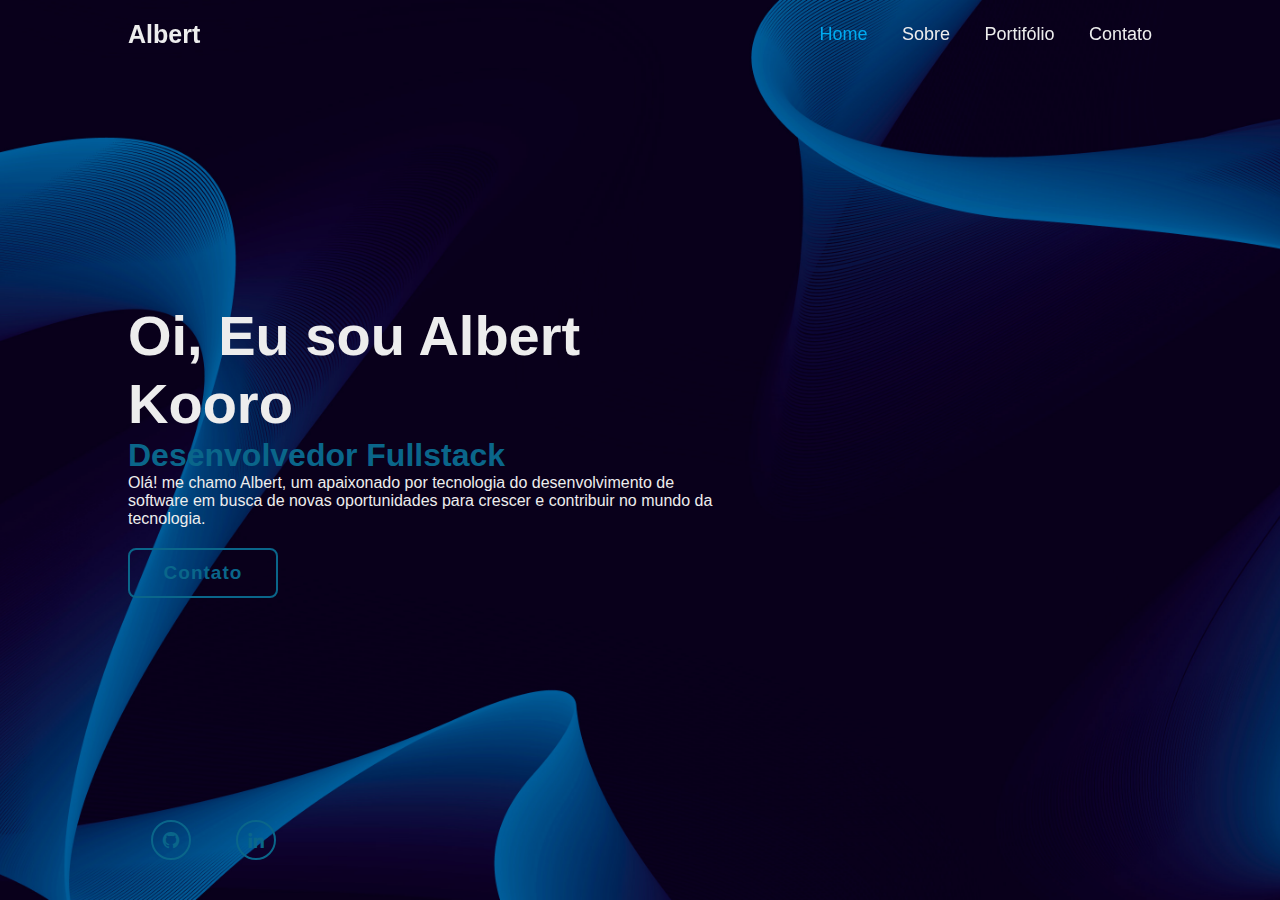
<file: index.html>
<!DOCTYPE html>
<html lang="pt-br">

<head>
    <meta charset="UTF-8">
    <meta name="viewport" content="width=device-width, initial-scale=1.0">
    <link rel="stylesheet" href="/index.css">
    <link rel="preconnect" href="https://fonts.googleapis.com">
    <link rel="preconnect" href="https://fonts.gstatic.com" crossorigin>
    <link href="https://fonts.googleapis.com/css2?family=Inter:wght@100..900&display=swap" rel="stylesheet">
    <link href='https://unpkg.com/boxicons@2.1.4/css/boxicons.min.css' rel='stylesheet'>
    <title>Projeto Portifólio</title>
</head>

<body>

    <header class="header">
        <a href="index.html" class="logo">Albert</a>

        <nav class="navbar">
            <a href="index.html" class="active">Home</a>
            <a href="sobre.html" >Sobre</a>
            <a href="port.html">Portifólio</a>
            <a href="contato.html">Contato</a>
        </nav>
    </header>

    <section class="home">
        <div class="home-content"> 
            <h1>Oi, Eu sou Albert Kooro</h1>
            <h3>Desenvolvedor Fullstack</h3>
            <p>
                Olá! me chamo Albert, um apaixonado por tecnologia do desenvolvimento de software em busca de novas oportunidades para crescer e contribuir no mundo da tecnologia.
            </p>
            <div class="btn-box">
                <a href="contato.html">Contato</a>
            </div>
        </div>

        <div class="home-sci">
            <a href="https://github.com/AlbertKoor"><i class='bx bxl-github' ></i></a>
            <a href="https://www.linkedin.com/in/albert-kooro/"><i class='bx bxl-linkedin'></i></a>
        </div>
    </section>


</body>

</html>
</file>
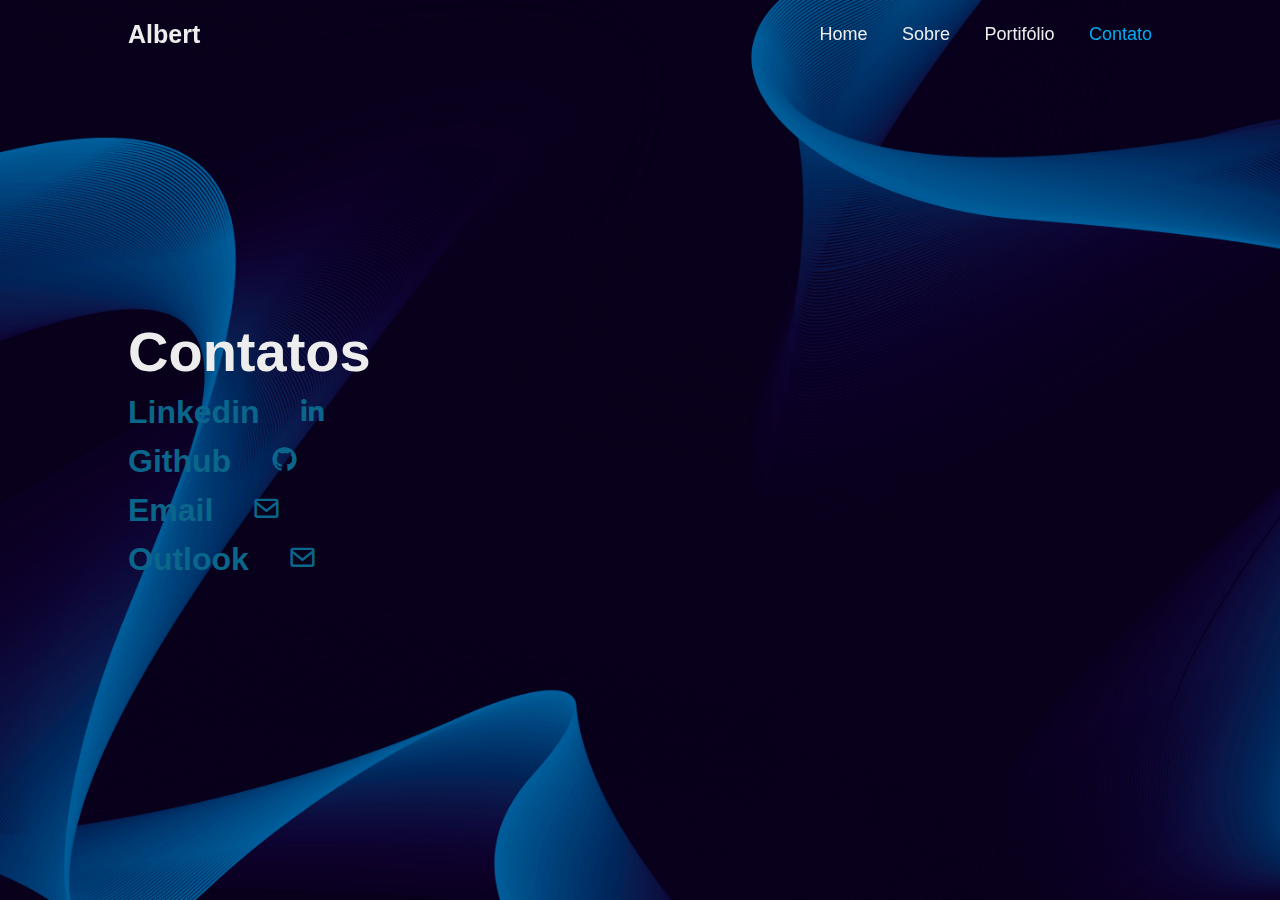
<file: contato.html>
<!DOCTYPE html>
<html lang="pt-br">

<head>
    <meta charset="UTF-8">
    <meta name="viewport" content="width=device-width, initial-scale=1.0">
    <link rel="stylesheet" href="/index.css">
    <link rel="preconnect" href="https://fonts.googleapis.com">
    <link rel="preconnect" href="https://fonts.gstatic.com" crossorigin>
    <link href="https://fonts.googleapis.com/css2?family=Inter:wght@100..900&display=swap" rel="stylesheet">
    <link href='https://unpkg.com/boxicons@2.1.4/css/boxicons.min.css' rel='stylesheet'>
    <title>Projeto Portifólio</title>
</head>

<body>

    <header class="header">
        <a href="index.html" class="logo">Albert</a>

        <nav class="navbar">
            <a href="index.html">Home</a>
            <a href="sobre.html">Sobre</a>
            <a href="port.html">Portifólio</a>
            <a href="contato.html" class="active">Contato</a>
        </nav>
    </header>

    <section class="home">
        <div class="home-content"> 
            <h1>Contatos</h1>
            <h3 >Linkedin <a href="https://www.linkedin.com/in/albert-kooro/"><i class='bx bxl-linkedin' id="icon-h3"></i></a></h3>
            <h3 >Github <a href="https://github.com/AlbertKoor"><i class='bx bxl-github' id="icon-h3"></i></a></h3>
            <h3 >Email <a href="mailto:albertkoori12@gmail.com"><i class='bx bx-envelope' id="icon-h3"></i></a></h3>
            <h3 >Outlook <a href="mailto:albertkooro@outlook.com"><i class='bx bx-envelope' id="icon-h3"></i></a></h3>
        </div>

    </section>


</body>

</html>
</file>
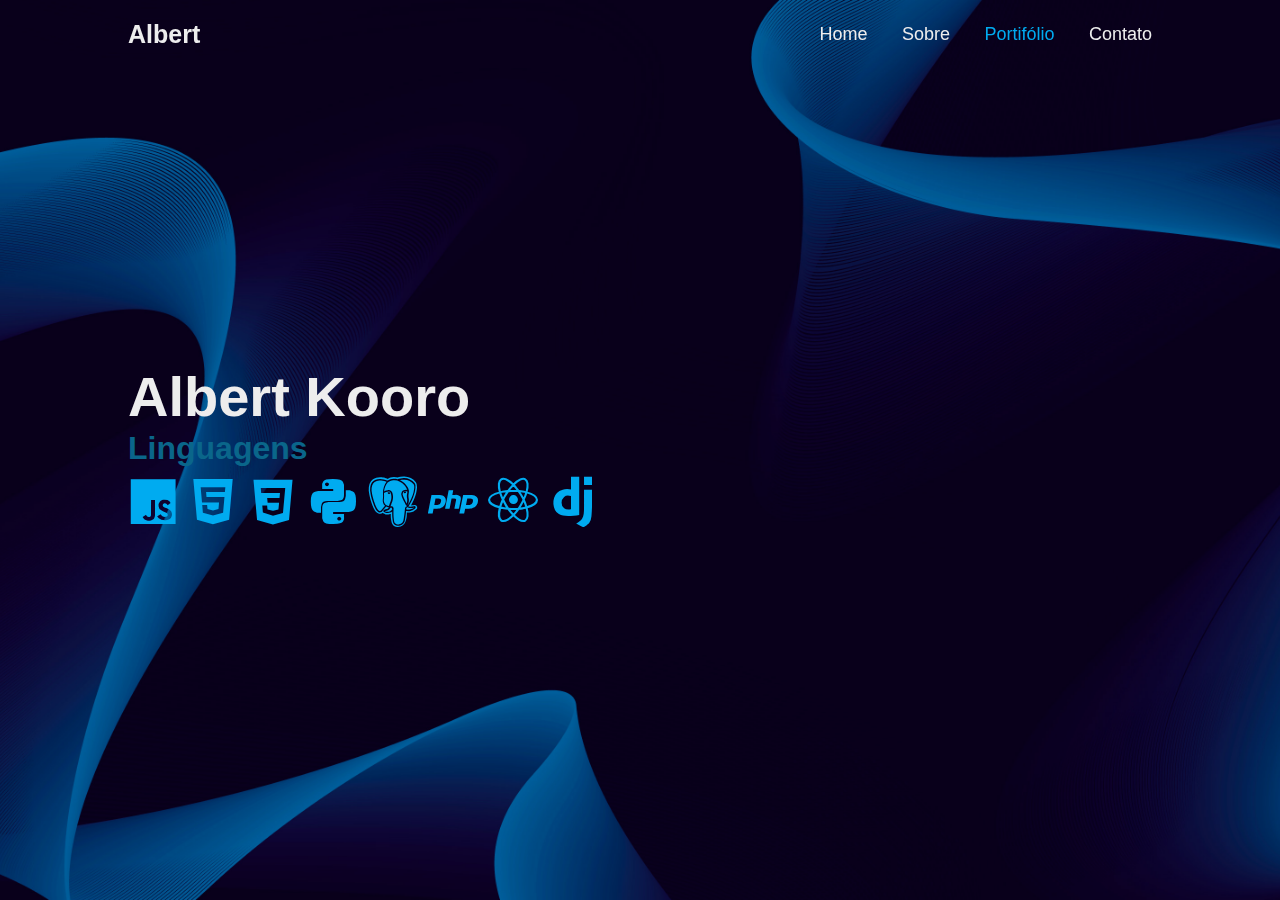
<file: port.html>
<!DOCTYPE html>
<html lang="pt-br">

<head>
    <meta charset="UTF-8">
    <meta name="viewport" content="width=device-width, initial-scale=1.0">
    <link rel="stylesheet" href="/index.css">
    <link rel="preconnect" href="https://fonts.googleapis.com">
    <link rel="preconnect" href="https://fonts.gstatic.com" crossorigin>
    <link href="https://fonts.googleapis.com/css2?family=Inter:wght@100..900&display=swap" rel="stylesheet">
    <link href='https://unpkg.com/boxicons@2.1.4/css/boxicons.min.css' rel='stylesheet'>
    <title>Projeto Portifólio</title>
</head>

<body>

    <header class="header">
        <a href="index.html" class="logo">Albert</a>

        <nav class="navbar">
            <a href="index.html">Home</a>
            <a href="sobre.html">Sobre</a>
            <a href="port.html" class="active">Portifólio</a>
            <a href="contato.html">Contato</a>
        </nav>
    </header>

    <section class="home">
        <div class="home-content"> 
            <h1>Albert Kooro</h1>
            <h3>Linguagens</h3>
            <div class="skills">
                <i class='bx bxl-javascript'></i>
                <i class='bx bxl-html5'></i>
                <i class='bx bxl-css3' ></i>
                <i class='bx bxl-python' ></i>
                <i class='bx bxl-postgresql' ></i>
                <i class='bx bxl-php' ></i>
                <i class='bx bxl-react' ></i>
                <i class='bx bxl-django' ></i>
            </div>
    </section>


</body>

</html>
</file>
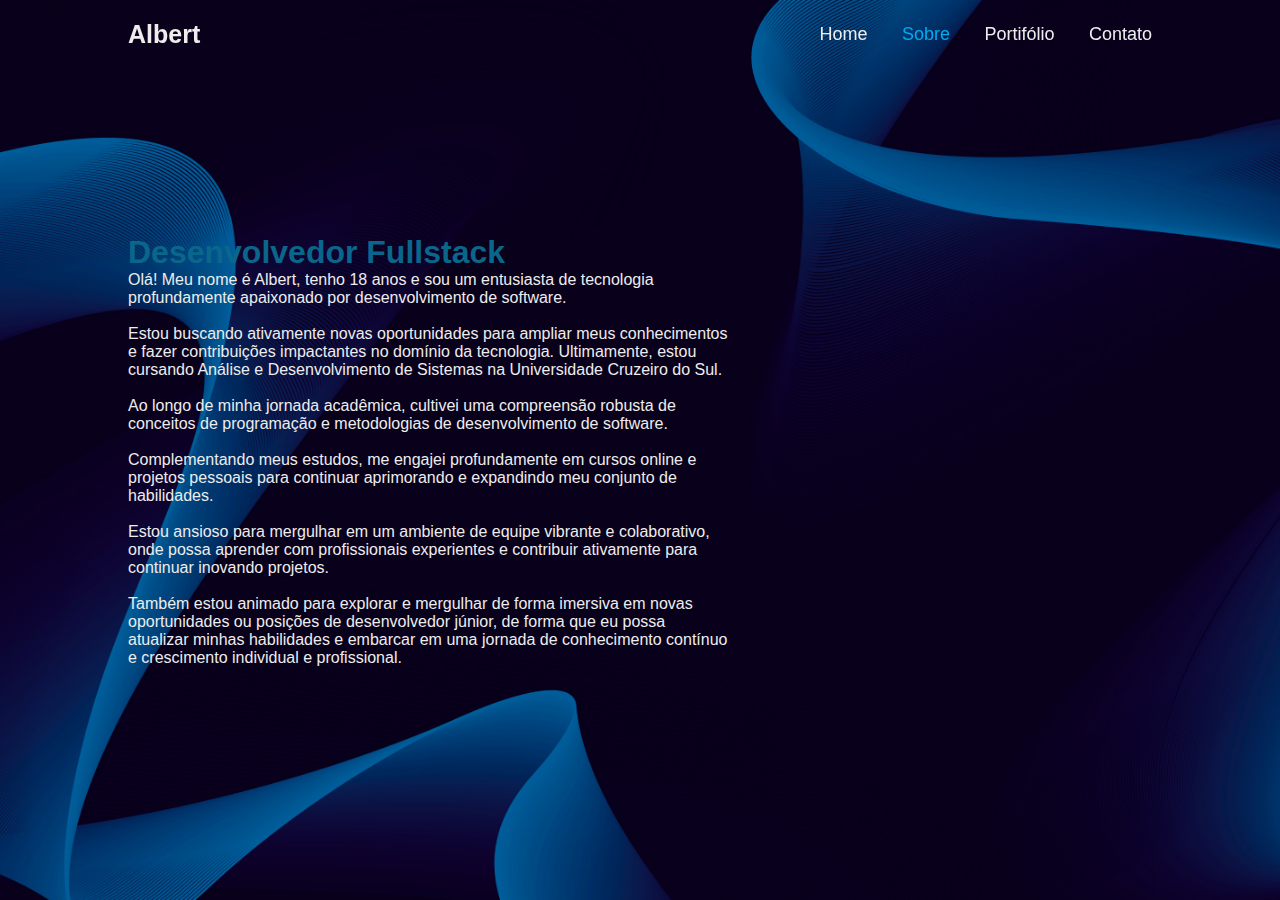
<file: sobre.html>
<!DOCTYPE html>
<html lang="pt-br">

<head>
    <meta charset="UTF-8">
    <meta name="viewport" content="width=device-width, initial-scale=1.0">
    <link rel="stylesheet" href="/index.css">
    <link rel="preconnect" href="https://fonts.googleapis.com">
    <link rel="preconnect" href="https://fonts.gstatic.com" crossorigin>
    <link href="https://fonts.googleapis.com/css2?family=Inter:wght@100..900&display=swap" rel="stylesheet">
    <link href='https://unpkg.com/boxicons@2.1.4/css/boxicons.min.css' rel='stylesheet'>
    <title>Projeto Portifólio</title>
</head>

<body>

    <header class="header">
        <a href="index.html" class="logo">Albert</a>

        <nav class="navbar">
            <a href="index.html">Home</a>
            <a href="sobre.html" class="active">Sobre</a>
            <a href="port.html">Portifólio</a>
            <a href="contato.html">Contato</a>
        </nav>
    </header>

    <section class="home">
        <div class="home-content">
            <h3>Desenvolvedor Fullstack</h3>

            <p>
                Olá! Meu nome é Albert, tenho 18 anos e sou um entusiasta de tecnologia profundamente apaixonado por
                desenvolvimento de software.
            </p>
            <br>
            <p>Estou buscando ativamente novas oportunidades para ampliar meus
                conhecimentos e fazer contribuições impactantes no domínio da tecnologia.
                Ultimamente, estou cursando Análise e Desenvolvimento de Sistemas na Universidade Cruzeiro do Sul.
            </p>

            <br>
            <p>
                Ao longo de minha jornada acadêmica, cultivei uma compreensão robusta de conceitos de programação e
                metodologias de desenvolvimento de software.
            </p>
            <br>
            <p>
                Complementando meus estudos, me engajei profundamente em
                cursos online e projetos pessoais para continuar aprimorando e expandindo meu conjunto de habilidades.
            </p>
            <br>
            <p>
                Estou ansioso para mergulhar em um ambiente de equipe vibrante e colaborativo, onde possa aprender com profissionais experientes e contribuir ativamente para continuar inovando projetos.
            </p>
            <br>
            <p class="right-p">
                Também estou animado para explorar e mergulhar de forma imersiva em novas oportunidades ou posições de desenvolvedor júnior, de forma que eu possa atualizar minhas habilidades e embarcar em uma jornada de conhecimento contínuo e crescimento individual e profissional.
            </p>
        </div>

    </section>


</body>

</html>
</file>
<file: index.css>
*{
    margin: 0;
    padding: 0;
    box-sizing: border-box;
    font-family: Arial, Helvetica, sans-serif;
}

body{
    background-color: #081b29;
}

.header{
    position: fixed;
    top: 0;
    left: 0;
    width: 100%;
    padding: 20px 10%;
    background-color: transparent;
    display: flex;
    justify-content: space-between;
    align-items: center;
    z-index: 100;
}

.logo{
    position: relative;
    font-size: 25px;
    color: #ededed;
    text-decoration: none;
    font-weight: 600;
}

.logo::before{
    content: '';
    position: absolute;
    top: 0;
    right: 0;
    width: 100%;
    height: 100%;
    animation: showRight 1s ease forwards;
    animation-delay: .4s;
}

.navbar a{
    font-size: 18px;
    color: #ededed;
    text-decoration: none;
    font-weight: 500;
    margin-left: 30px;
    transition: .4s;
}

.navbar a:hover, .navbar a.active {
    color: #00abf0;
    animation: pulse-animation 2s infinite alternate-reverse;
}


.home{
    height: 100vh;
    background: url('back1.jpg') no-repeat;
    background-size: cover;
    background-position: center;
    display: flex;
    align-items: center;
    padding: 0 10%;
}

.home-content{
    max-width: 600px;
}

.home-content h1{
    color: #ededed;
    font-size: 56px;
    font-weight: 700;
    line-height: 1.2;
}

.home-content h3{
    font-size: 32px;
    font-weight: 700;
    color: #0a668a;
}

.home-content p{
    color: #ededed;
    font-size: 16px;
    max-width: 800vh;
}

.home-content .right-p {
    color: #ededed;
    font-size: 16px;
    max-width: 100%; 
}

.home-content .btn-box{
    display: flex;
    width: 345px;
    height: 50px;
    margin-top: 20px;

}

.btn-box a{
    position: relative;
    display: inline-flex;
    justify-content: center;
    align-items: center;
    text-align: center;
    width: 150px;
    height: 100%;
    background-color: transparent;
    border: 2px solid #0a668a;
    border-radius: 8px;
    font-size: 19px;
    color: #0a668a;
    text-decoration: none;
    font-weight: 600;
    letter-spacing: 1px;
    z-index: 1;
    overflow: hidden;
    transition: .5s;

}
.btn-box a:before{
    content: '';
    position: absolute;
    top: 0;
    left: 0;
    width: 0;
    background-color: #ededed;
    height: 100%;
    z-index: -1;
    transition: .5s;
}

.btn-box a:hover::before{
    width: 100%;
}

.home-sci{
    position: absolute;
    bottom: 40px;
    width: 170px ;
    display: flex;
    justify-content: space-around;
}
.home-sci a{
    position: relative;
    display: inline-flex;
    justify-content: center;
    align-items: center;
    width: 40px;
    height: 40px;
    background: transparent;
    border: 2px solid #0a668a;
    border-radius: 50%;
    font-size: 20px;
    color: #0a668a;
    text-decoration: none;
    z-index: 1;
    overflow: hidden;
    transition: .5s;
}

.home-sci a:hover{
    color: #0a668a;
}

.home-sci a:before{
    content: '';
    position: absolute;
    top: 0;
    left: 0;
    width: 0;
    height: 100%;
    background: #00abf0;
    z-index: -1;
    transition: .5s;
}

.home-sci a:hover::before{
    width: 100%;
}

.skills{
    position: relative;
    display: inline-flex;
    justify-content: center;
    align-items: center;
    width: 470px;
    height: 70px;
    font-size: 60px;
    color: #00abf0;
    transition: .5s;
}


.skills:hover {
    color: #ededed;
    animation: pulse-animation 2s infinite alternate-reverse;
}

#icon-h3{
    margin: 10px;
    color: #0a668a;
    font-size: 29px;
    margin-left: 30px;
    transition: .6s;
}

#icon-h3:hover{
    color: #ededed;
}

.home-imgHover{
    position: absolute;
    top: 0;
    right: 30px;
    width: 500px;
    height: 100%;
    background: transparent;
    
    transition: 3s;
}


/*Animantions Key*/

@keyframes showRight{
    100%{
        width: 0;

    }
}

@keyframes pulse-animation {
    0% {
        transform: scale(1);
        opacity: 1;
    }
    100% {
        transform: scale(1.2);
        opacity: 0.5;
    }
}
</file>
